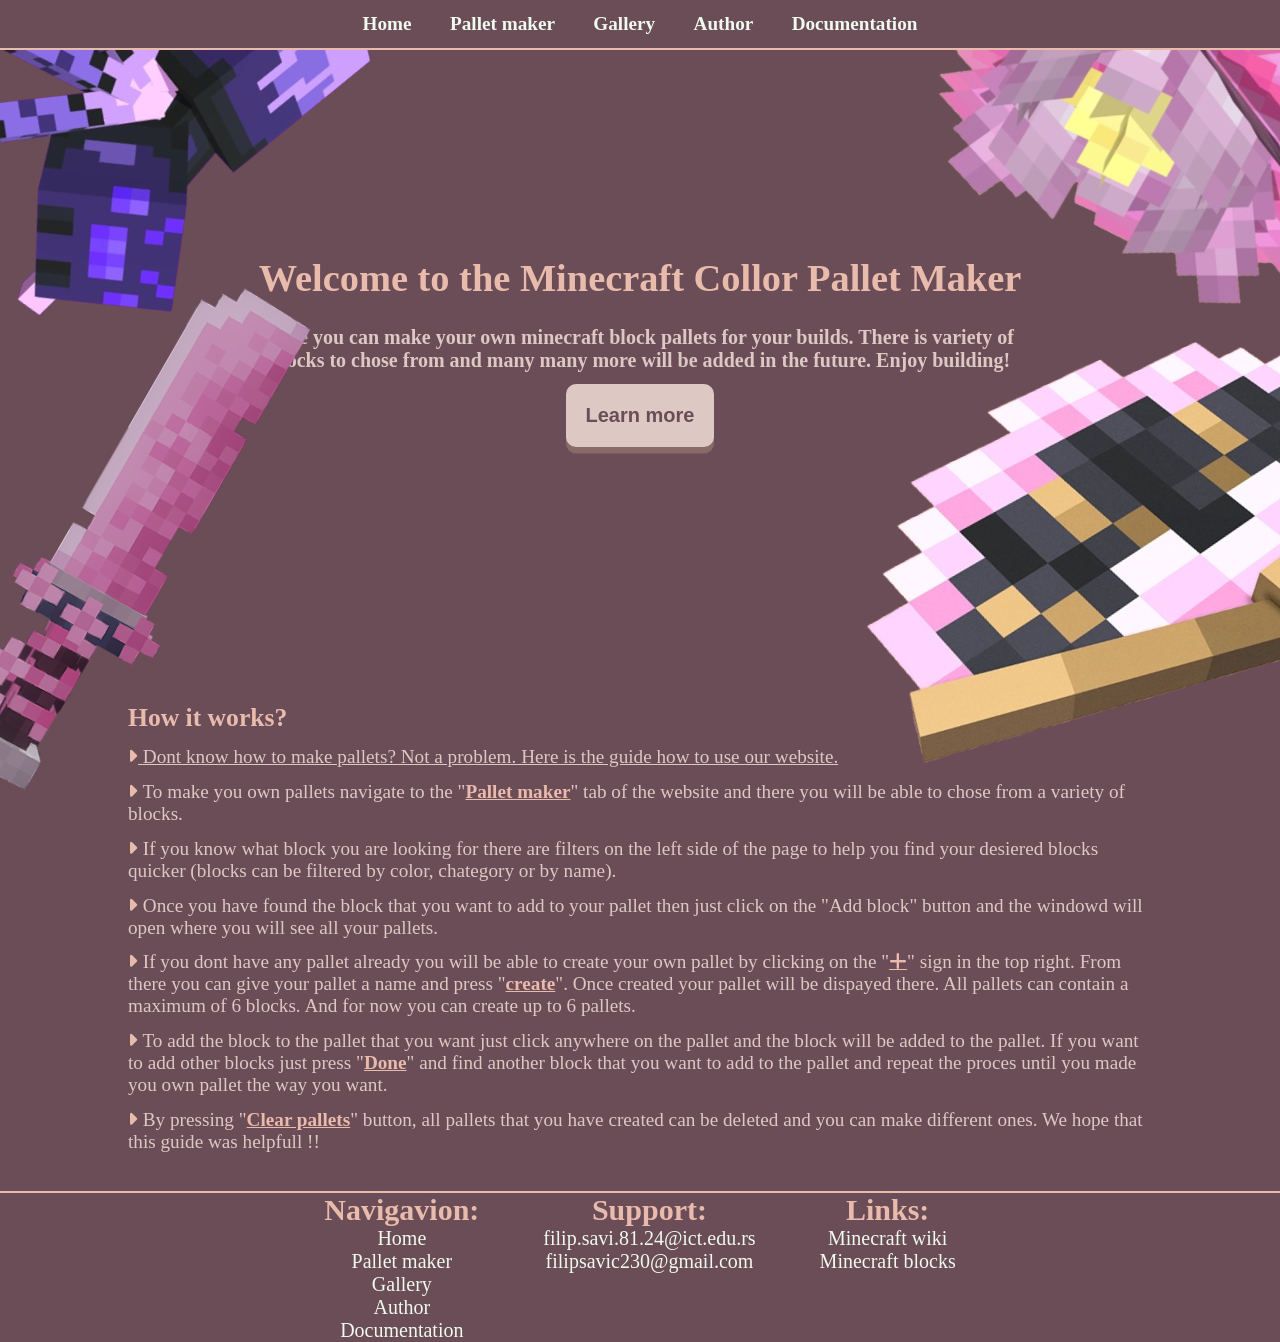
<file: index.html>
<!DOCTYPE html>
<html lang="en">
<head>
    <meta charset="UTF-8">
    <meta name="viewport" content="width=device-width, initial-scale=1.0">
    <!-- ⁡⁢⁣⁣Meta tagovi⁡ -->

    <!-- ⁡⁢⁣⁣Title⁡ -->
    <title>Block pallet maker</title>

    <!-- ⁡⁢⁣⁣Description⁡ -->
    <meta name="description" content="Minecraft block pallet maker, awesome place to create your own block pallets.">

    <!-- ⁡⁢⁣⁣Keywords⁡ -->
    <meta name="keywords" content="blocks,pallets,block pallets,minecraft">

    <!-- ⁡⁢⁣⁣Ikonica sajta⁡ -->
    <link rel="icon" href="/resources/images/grass_block.ico" type="image/x-icon">

    
    <link rel="stylesheet" href="https://cdnjs.cloudflare.com/ajax/libs/font-awesome/6.7.1/css/all.min.css" integrity="sha512-5Hs3dF2AEPkpNAR7UiOHba+lRSJNeM2ECkwxUIxC1Q/FLycGTbNapWXB4tP889k5T5Ju8fs4b1P5z/iB4nMfSQ==" crossorigin="anonymous" referrerpolicy="no-referrer" />


    
    <link rel="stylesheet" href="resources/css/style.css">
</head>
<body>

    
    <div class="hero">
        <h1>Welcome to the Minecraft Collor Pallet Maker</h1>
        <h2>Here you can make your own minecraft block pallets for your builds. There is variety of blocks to chose from and many many more will be added in the future. Enjoy building!</h2>
        <button id="learnMore">Learn more</button>
        <img src="resources/images/sword.png" alt="pink sword" id="sword">
        <img src="resources/images/lotus.png" alt="lotus" id="lotus">
        <img src="resources/images/fan.png" alt="fan" id="fan">
        <img src="resources/images/spider.png" alt="spider" id="spider">
    </div>

    <div id="main">
        <h2>How it works?</h2>
        <p><i class="fa-solid fa-caret-right rightArrow"></i> Dont know how to make pallets? Not a problem. Here is the guide how to use our website.</p>
        <p><i class="fa-solid fa-caret-right rightArrow"></i> To make you own pallets navigate to the "<a href="palletMaker.html" class="guidImp">Pallet maker</a>" tab of the website and there you will be able to chose from a variety of blocks.</p>
        <p><i class="fa-solid fa-caret-right rightArrow"></i> If you know what block you are looking for there are filters on the left side of the page to help you find your desiered blocks quicker (blocks can be filtered by color, chategory or by name).</p>
        <p><i class="fa-solid fa-caret-right rightArrow"></i> Once you have found the block that you want to add to your pallet then just click on the "Add block" button and the windowd will open where you will see all your pallets.</p>
        <p><i class="fa-solid fa-caret-right rightArrow"></i> If you dont have any pallet already you will be able to create your own pallet by clicking on the "<i class="fa-solid fa-plus guidImp"></i>" sign in the top right. From there you can give your pallet a name and press "<span class="guidImp">create</span>". Once created your pallet will be dispayed there. All pallets can contain a maximum of 6 blocks. And for now you can create up to 6 pallets.</p>
        <p><i class="fa-solid fa-caret-right rightArrow"></i> To add the block to the pallet that you want just click anywhere on the pallet and the block will be added to the pallet. If you want to add other blocks just press "<span class="guidImp">Done</span>" and find another block that you want to add to the pallet and repeat the proces until you made you own pallet the way you want.</p>
        <p><i class="fa-solid fa-caret-right rightArrow"></i> By pressing "<span class="guidImp">Clear pallets</span>" button, all pallets that you have created can be deleted and you can make different ones. We hope that this guide was helpfull !! </p>
    </div>


    
    <script src="https://code.jquery.com/jquery-3.7.1.min.js" 
    integrity="sha256-/JqT3SQfawRcv/BIHPThkBvs0OEvtFFmqPF/lYI/Cxo=" 
    crossorigin="anonymous"></script>
    <script src="resources/js/main.js"></script>
</body>
</html>
</file>
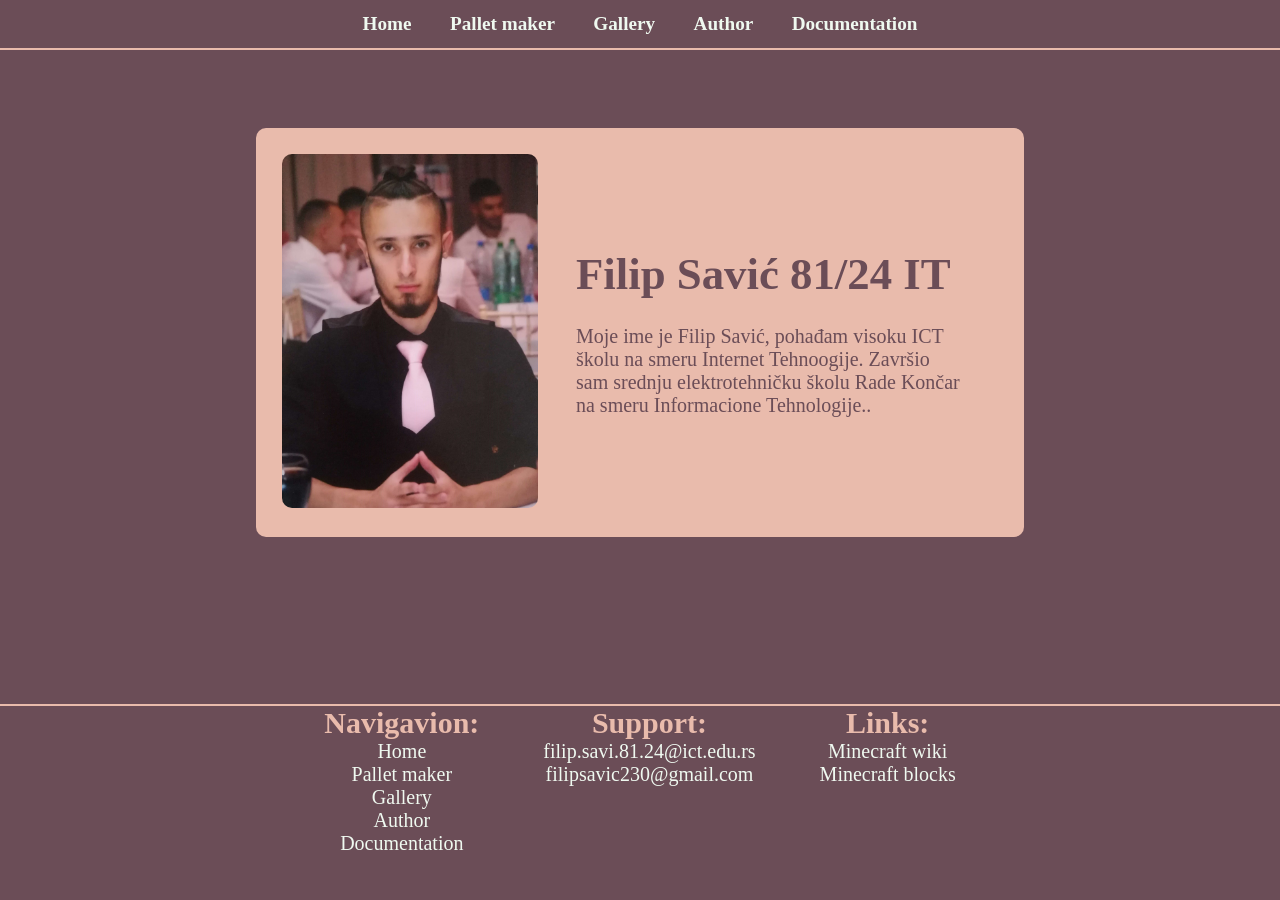
<file: author.html>
<!DOCTYPE html>
<html lang="en">
<head>
    <meta charset="UTF-8">
    <meta name="viewport" content="width=device-width, initial-scale=1.0">
    
    <!-- ⁡⁢⁣⁣Meta tagovi⁡ -->

    <!-- ⁡⁢⁣⁣Title⁡ -->
    <title>Author</title>

    <!-- ⁡⁢⁣⁣Description⁡ -->
    <meta name="description" content="About author of the website and the application.">

    <!-- ⁡⁢⁣⁣Keywords⁡ -->
    <meta name="keywords" content="Authour, admin,developer, creator">

    <!-- ⁡⁢⁣⁣Ikonica sajta⁡ -->
    <link rel="icon" href="/resources/images/grass_block.ico" type="image/x-icon">

    
    <link rel="stylesheet" href="https://cdnjs.cloudflare.com/ajax/libs/font-awesome/6.7.1/css/all.min.css" integrity="sha512-5Hs3dF2AEPkpNAR7UiOHba+lRSJNeM2ECkwxUIxC1Q/FLycGTbNapWXB4tP889k5T5Ju8fs4b1P5z/iB4nMfSQ==" crossorigin="anonymous" referrerpolicy="no-referrer" />

    
    <link rel="stylesheet" href="resources/css/style.css">
</head>
<body>

    
    <div class="authorHero">
        <div id="authorWrap">
            <div id="authorImgDiv">
                <img src="resources/images/profilna.jpg" alt="profilePicture" id="authorImg">
            </div>
            <div id="authorDesc">
                <h1>Filip Savić 81/24 IT</h1>
                <p>Moje ime je Filip Savić, pohađam visoku ICT školu na smeru Internet Tehnoogije. Završio sam srednju elektrotehničku školu Rade Končar na smeru Informacione Tehnologije..</p>
            </div>
        </div>
    </div>

    

    <script src="https://code.jquery.com/jquery-3.7.1.min.js" 
    integrity="sha256-/JqT3SQfawRcv/BIHPThkBvs0OEvtFFmqPF/lYI/Cxo=" 
    crossorigin="anonymous"></script>
    <script src="resources/js/main.js"></script>
</body>
</html>
</file>
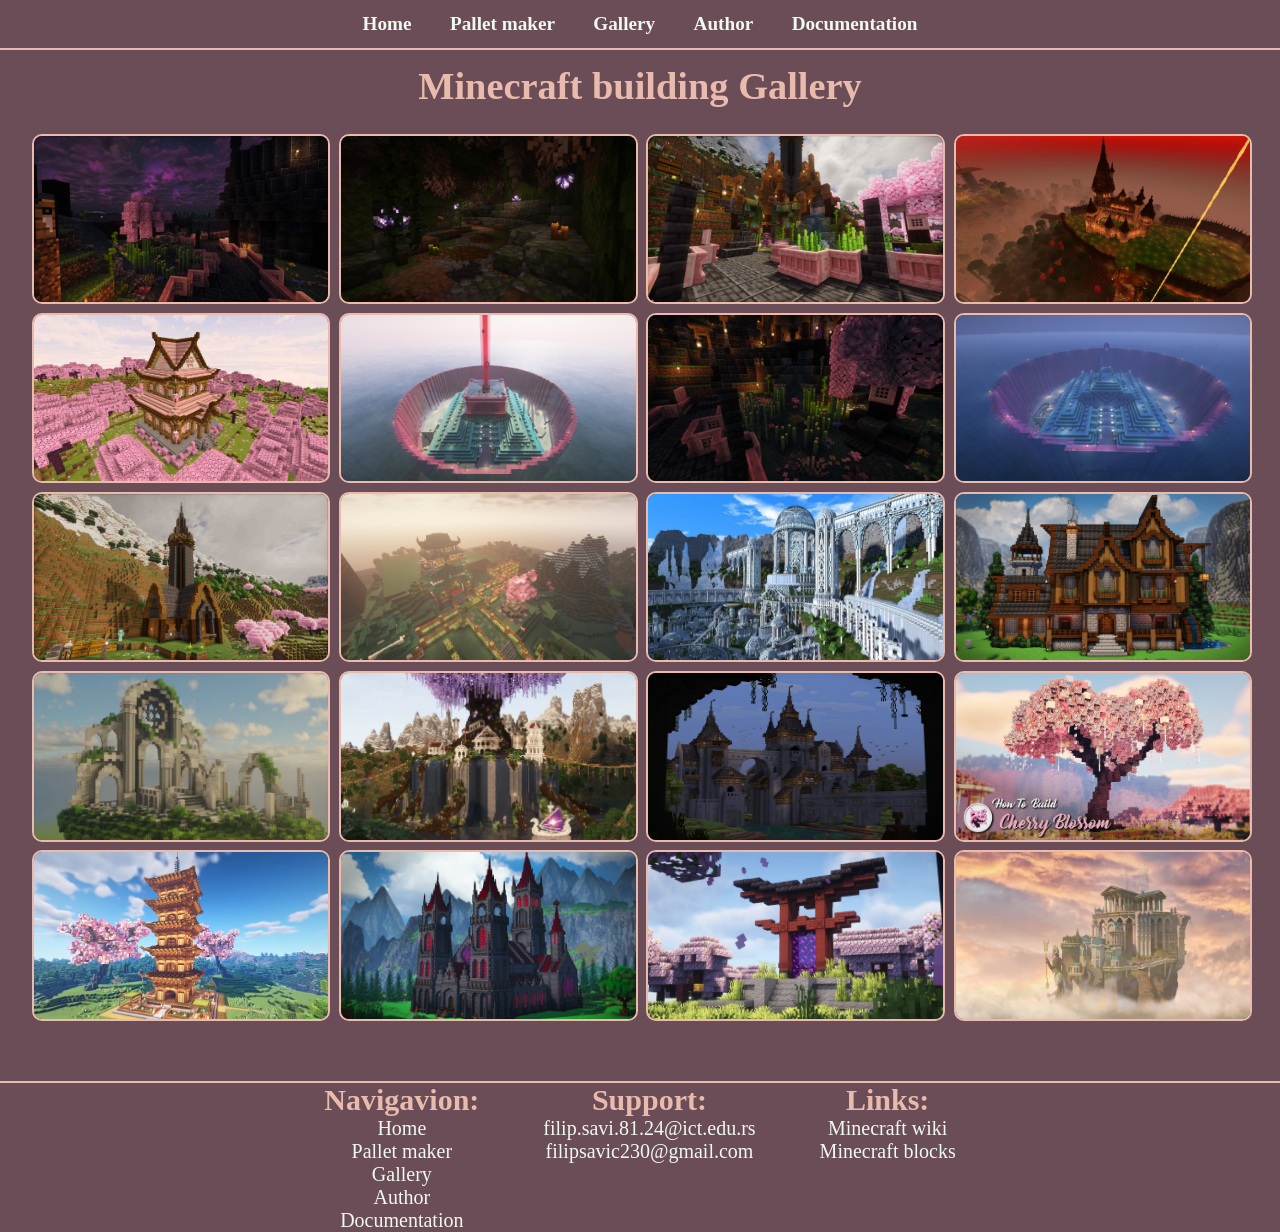
<file: gallery.html>
<!DOCTYPE html>
<html lang="en">
<head>
    <meta charset="UTF-8">
    <meta name="viewport" content="width=device-width, initial-scale=1.0">
    <!-- ⁡⁢⁣⁣Meta tagovi⁡ -->

    <!-- ⁡⁢⁣⁣Title⁡ -->
    <title>Gallery</title>

    <!-- ⁡⁢⁣⁣Description⁡ -->
    <meta name="description" content="Examples of minecraft bulds and pallets used in real scenarious.">

    <!-- ⁡⁢⁣⁣Keywords⁡ -->
    <meta name="keywords" content="minecraft,blocks,minecraft bulds,minecraft blocks">

    <!-- ⁡⁢⁣⁣Ikonica sajta⁡ -->
    <link rel="icon" href="/resources/images/grass_block.ico" type="image/x-icon">
    
    <link rel="stylesheet" href="https://cdnjs.cloudflare.com/ajax/libs/font-awesome/6.7.1/css/all.min.css" integrity="sha512-5Hs3dF2AEPkpNAR7UiOHba+lRSJNeM2ECkwxUIxC1Q/FLycGTbNapWXB4tP889k5T5Ju8fs4b1P5z/iB4nMfSQ==" crossorigin="anonymous" referrerpolicy="no-referrer" />

    
    <link rel="stylesheet" href="resources/css/style.css">
</head>
<body>

    
    <div class="galleryHero">
        <h1>Minecraft building Gallery</h1>
        <div id="galleryImages">
            
        </div>
    </div>

    

    <script src="https://code.jquery.com/jquery-3.7.1.min.js" 
    integrity="sha256-/JqT3SQfawRcv/BIHPThkBvs0OEvtFFmqPF/lYI/Cxo=" 
    crossorigin="anonymous"></script>
    <script src="resources/js/main.js"></script>
</body>
</html>
</file>
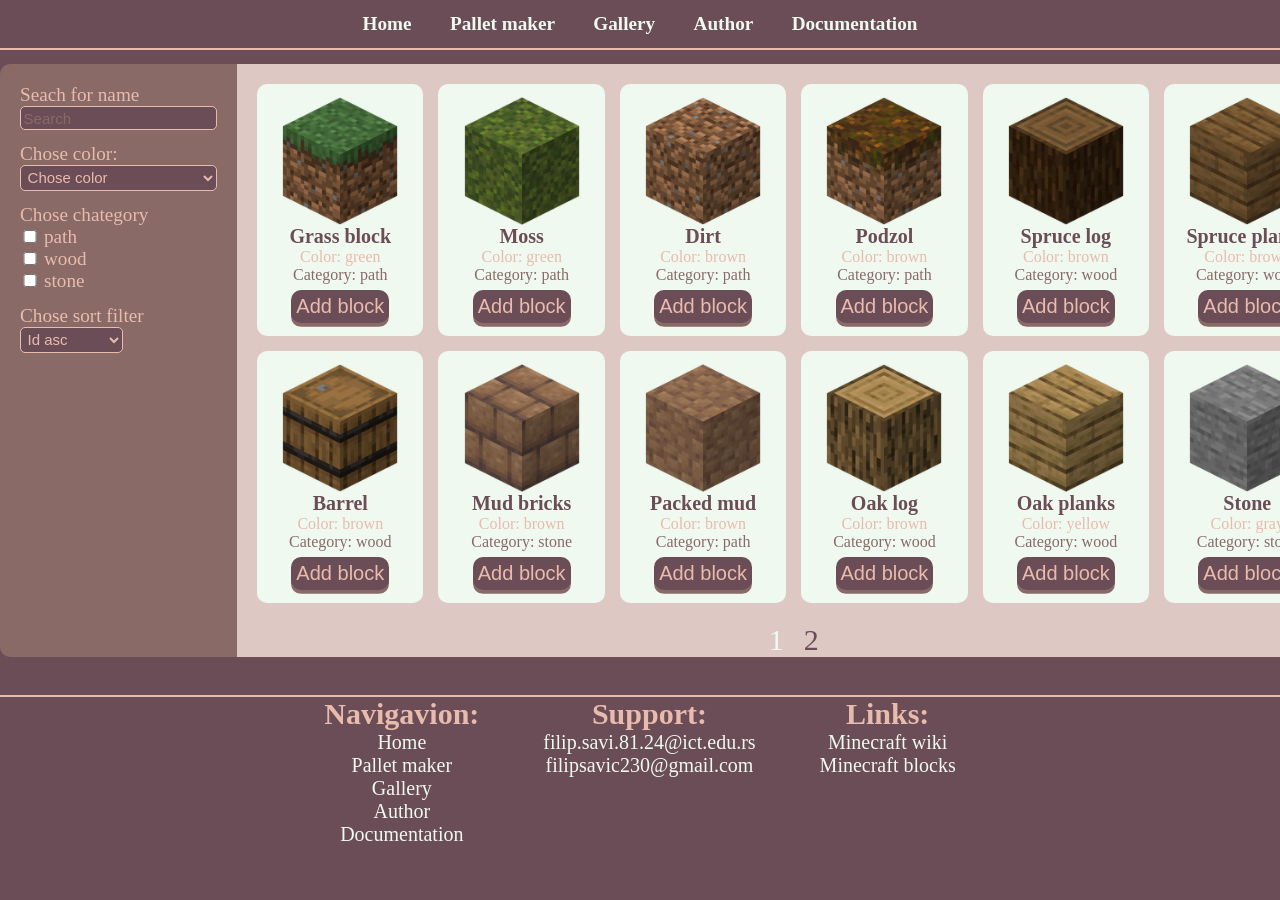
<file: palletMaker.html>
<!DOCTYPE html>
<html lang="en">
<head>
    <meta charset="UTF-8">
    <meta name="viewport" content="width=device-width, initial-scale=1.0">
    
    <!-- ⁡⁢⁣⁣Meta tagovi⁡ -->

    <!-- ⁡⁢⁣⁣Title⁡ -->
    <title>Pallet generator</title>

    <!-- ⁡⁢⁣⁣Description⁡ -->
    <meta name="description" content="Minecraft block pallets creation tool.">

    <!-- ⁡⁢⁣⁣Keywords⁡ -->
    <meta name="keywords" content="blocks,pallets,block pallets,minecraft">

    <!-- ⁡⁢⁣⁣Ikonica sajta⁡ -->
    <link rel="icon" href="/resources/images/grass_block.ico" type="image/x-icon">
    
    <link rel="stylesheet" href="https://cdnjs.cloudflare.com/ajax/libs/font-awesome/6.7.1/css/all.min.css" integrity="sha512-5Hs3dF2AEPkpNAR7UiOHba+lRSJNeM2ECkwxUIxC1Q/FLycGTbNapWXB4tP889k5T5Ju8fs4b1P5z/iB4nMfSQ==" crossorigin="anonymous" referrerpolicy="no-referrer" />

    
    <link rel="stylesheet" href="resources/css/style.css">
</head>
<body>

    <div class="makerWrapper">
        <div class="filter">
            <form id="fitlerForm">
                <div>
                   <label for="name">Seach for name</label> 
                   <input type="text" name="name" id="name" placeholder="Search">
                </div>

                <div id="colors">
                    <label for="color">Chose color:</label>
                    <select name="color" id="color">
                        <option>Chose color</option>
                    </select>
                </div>

                <div id="category">
                    <label for="chateogry">Chose chategory</label>
                </div>
                <div>
                    <label for="sort">Chose sort filter</label>
                    <select name="sort" id="sort">
                    </select>
                </div>
            </form>
        </div>
        <div id="popUp">
            <div id="palletPicker">
                <h2>Chose the pallet to add block to:</h2>
                <div id="palletsWrap">
                    <div id="createPallet">
                        <div>
                            <label for="palletName">Name: </label>
                            <input type="text" name="palletName" id="palletName" autocomplete="off"></input>
                            <button class="createCancle" id="create">Create</button>
                            <button class="createCancle" id="cancle">Cancel</button>
                        </div>
                        <p id="error"></p>
                    </div>
                    <div class="palletsHeader">
                        <h3>Pallets:</h3>
                        <div>
                            
                            <i class="fa-solid fa-plus" id="addPallet"></i>
                        </div>
                    </div>
                    <div id="pallets">
                        
                    </div>
                    <button id="closePallets">Done</button>
                    <button id="clearPallets">Clear pallets</button>
                </div>

            </div>
        </div>
        <div class="catalog">
            <div class="page"></div>
            <div class="pages">
            </div>
        </div>

    </div>


    

    <script src="https://code.jquery.com/jquery-3.7.1.min.js" 
    integrity="sha256-/JqT3SQfawRcv/BIHPThkBvs0OEvtFFmqPF/lYI/Cxo=" 
    crossorigin="anonymous"></script>
    <script src="resources/js/main.js"></script>
</body>
</html>
</file>
<file: resources/css/style.css>
* {
    padding: 0px;
    margin: 0px;
    border: 0px;
    outline: 0px;
    list-style-type: none;
    text-decoration: none;
    color: black;
    transition-duration: 0.5s;
}

body {
    background-color: var(--accent);
    --background:#EFF9F0;
    --primary:#DDC8C4;
    --secondary:#896A67;
    --accent:#6B4D57;
    --secondary2:#e9bbac;
    /* --secondary2:#b51845; */
    overflow-x: hidden;
    
}
::selection{
    background-color: var(--primary);
    color: var(--accent);
}
/* ⁡⁢⁣⁣///////////////////////////////  HEADER /////////////////////////////⁡ */
header{
    position: fixed;
    background-color: var(--accent);
    border-bottom: 2px solid var(--secondary2);
    z-index: 100;
}
header ul{
    display: flex;
    justify-content: center;
    gap: 1vw;
    width: 100vw;
}
header ul li{
    padding: 1vw;
}
header ul li:hover a{
    text-shadow: 0px 0px 10px var(--primary);
    /* text-shadow: 0px 0px 10px var(--background); */
}
header ul li a{
    font-size: clamp(13px,1.5vw,1.5vw);
    color: var(--background);
    font-weight: bold;
}
/* ⁡⁣⁣⁢///////////////////////////////////////////////////////////////////////⁡ */

/* ⁡⁢⁣⁣///////////////////  FOOTER  /////////////////////////////⁡ */
footer{
    margin-top: 3vw;
    display: flex;
    width: 100vw;
    background-color: var(--accent);
    /* justify-content: space-evenly; */
    justify-content: center;
    gap: 5vw;
    border-top: 2px solid var(--secondary2);
}
footer>div{
    text-align: center;
    display: flex;
    flex-direction: column;
}
footer>div>h3{
    font-size: clamp(30px,2vw,2vw);
    color: var(--secondary2);
}
footer a,footer p{
    font-size: clamp(20px,1.5vw,1.5vw);
    color: var(--background);
    transition-duration: 0.3s;
}
footer a:hover,footer ul li:hover{
    color: var(--primary);
    transform: scale(105%);
}
/* ⁡⁣⁣⁢////////////////////////////////////////////////////////////////////////⁡ */


/* ⁡⁢⁣⁣//////////////////////////////   INDEX    //////////////////////////⁡ */
.hero{
    display: flex;
    flex-direction: column;
    align-items: center;
    justify-content: center;

    padding: 20vw 20vw;
    width: 100vw;

    text-align: center;


    box-sizing: border-box;
}

.hero h1{
    font-size: clamp(35px,3vw,3vw);
    color: var(--primary);
    color: var(--secondary2);
}
.hero h2{
    color: var(--primary);
    padding: 2vw 0vw 1vw 0vw;
    font-size: clamp(20px,1.2vw,1.2vw);
}
#learnMore{
    background-color: var(--primary);
    color: var(--accent);

    border-radius: 10px;
    
    font-weight: bold;
    font-size: clamp(20px,1.2vw,1.2vw);
    padding: clamp(20px,1vw,1vw);

    box-shadow: 0vw 0.5vw var(--secondary);
}
#learnMore:hover{
    cursor: pointer;
}
#learnMore:active{
    box-shadow: 0vw 0vw var(--secondary);
    transform: translateY(0.5vw);
    transition-duration: 0.2s;
}

#main{
    display: flex;
    flex-direction: column;
    padding: 0vw 10vw;
    width: 100vw;
    gap: 1vw;
    box-sizing: border-box;
}
#main h2{
    font-size: clamp(25px,2vw,2vw);
    color: var(--secondary2);
}
#main p{
    color: var(--primary);
    font-size: clamp(15px,1.5vw,1.5vw);
}
#main p:first-of-type{
    text-decoration: underline;
}
.guidImp{
    color: var(--secondary2);
    font-weight: bold;
    text-decoration: underline;
}
.rightArrow{
    color: var(--secondary2);
}

#sword{
    position: absolute;
    margin-left: -80vw;
    margin-top: 30vw;
    transform: rotateY(180deg);
    transform: rotateZ(30deg);
}
#lotus{
    position: absolute;
    margin-left: 80vw;
    margin-top: -40vw;
    transform: rotateZ(-150deg);
    /* z-index: 200; */
}
#fan{
    position: absolute;
    margin-left: 80vw;
    margin-top: 30vw;
    transform: rotateZ(-20deg);
}
#spider{
    position: absolute;
    margin-left: -80vw;
    margin-top: -40vw;
    transform: rotateZ(-80deg) rotateX(180deg);
    /* transform:rotateY(180deg); */
}
/* ⁡⁣⁣⁢////////////////////////////////////////////////////////////////////////⁡ */

/* ⁡⁢⁣⁣/////////////////////////////⁡⁡⁢⁣⁣/ PALLET MAKER  ////////////////////////////⁡ */
.makerWrapper{
    display: flex;
    padding-top: 5vw;

}
.invisibleId{
    display: none;
}
.filter{
    background-color: var(--secondary);
    padding: 20px;
    border-radius: 10px 0px 0px 10px
}
.filter *{
    color: var(--secondary2);
}
#fitlerForm{
    display: flex;
    flex-direction: column;
    gap: 1vw;
}
#colors{
    display: flex;
    flex-direction:column;
}
.filter label{
   /* font-size: 15px; */
    font-size: clamp(15px,1.5vw,1.5vw);
}
input[type="checkbox"]{
    accent-color: var(--accent);
    width: 1vw;
    /* height: 1vw; */
    width: clamp(20px,1vw,1vw);
}
input[type="checkbox"]:checked{
    outline: 1px solid var(--secondary2);
}
::placeholder{
    color: var(--secondary);
}
option:checked{
    background-color: var(--primary);
    color: var(--accent);
}
select,input[type="text"]{
    background-color: var(--accent);
    font-size: clamp(15px,1vw,1vw);
    padding: 0.2vw;
    border-radius: 5px;
    border: 1px solid var(--secondary2);
}

.catalog{
    background-color: var(--primary);
    border-radius: 0px 10px 10px 0px
}
.page{
    background-color: var(--primary);
    padding: 20px;
    /* display: flex; */
    display: grid;
    grid-template-columns: repeat(6,13vw);
    grid-template-rows: repeat(2,auto);
    gap: 15px;
    border-radius: 0px 10px 0px 0px
}
.pages{
    display: flex;
    align-items: center;
    justify-content: center;
    gap: 20px;
}
.pages p{
    font-size: 30px;
    color: var(--accent);
}
#curentPage{
    color: var(--background);
}
.pages p:hover{
    cursor: pointer;
}
/* .category div{
    display: flex;
    align-items: center;
    justify-content: center;
} */
.item{
    background-color:var(--background);
    padding: 1vw;
    border-radius: 10px;
    display: flex;
    flex-direction: column;
    align-items: center;
}
.item img{
    width: 10vw;
    width: clamp(50px,10vw,10vw);
}
#category{
    display: flex;
    flex-direction: column;

}
#commingSoon{
    display: flex;
    align-items: center;
    justify-content: center;
    text-align: center;

}
#commingSoon h2{
    font-size: 50px;
    background-color: var(--background);
    padding: 1vw;
    border-radius: 10px;
    color: var(--secondary);
}

.addBlock{
    background-color: var(--accent);
    font-size: 1vw;
    font-size: clamp(20px,1vw,1vw);
    color: var(--secondary2);
    padding: 0.3vw;
    padding: clamp(5px,0.3vw,0.3vw);
    border-radius: 10px;
    margin-top: 0.5vw;

    box-shadow: 0vw 0.3vw var(--secondary);
    transition-duration: 0.2s;
}
.addBlock:hover{
    cursor: pointer;
}
.addBlock:active{
    box-shadow: 0vw 0vw var(--secondary);
    transform: translateY(0.3vw);
}

/* ⁡⁣⁣⁢///////////////////////////////////////////////////////////////⁡ */
/* //⁡⁢⁣⁣///////////////////         BLOCKS          ///////////////////////////⁡ */


.item h2{
    color: var(--accent);
    font-size: clamp(20px,1vw,1vw);
}
.blockColor{
    color: var(--secondary2);
}
.blockChategory{
    color: var(--secondary);
}
/* //⁡⁣⁣⁢////////////////////////////////////////////////////////⁡ */
/* ⁡⁢⁣⁣⁡⁢⁣⁣//////////////////   PALLETS ////////////////////////////⁡ */
#popUp{
    position: fixed;
    top: 0%;
    left: 0%;
    width: 100vw;
    height: 100vh;

    display: none;
    opacity: 0;

    justify-content: center;
    align-items: center;

    background-color: rgba(0,0,0,0.7);
    z-index: 200;
}
#palletPicker{
    background-color: var(--primary);
    padding: 2vw;
    border-radius: 10px;
    width: 70%;
    height: 85%;
    display: flex;
    flex-direction: column;
    gap: 10px;

    text-align: center;
}
#palletPicker :is(h2,h3){
    color: var(--accent);
}
#palletPicker h2{
    margin-bottom: clamp(20px,2vw,2vw);
    font-size: clamp(25px,2vw,2vw);
}
.palletsHeader{
    display: flex;
    justify-content: space-between;
}
#closePallets{
    background-color: var(--accent);
    color: var(--secondary2);
    padding: 1vw 2vw;
    border-radius: 10px;
    font-weight: bold;
    font-size: clamp(25px,1.2vw,1.2vw);
    box-shadow: 0vw 0.5vw var(--secondary);
    margin-top: 1vw;
}
#closePallets:hover{
    cursor: pointer;
    color: var(--background);
    background-color: rgb(56, 126, 56);
    box-shadow: 0vw 0.5vw rgb(36, 80, 36);
}
#closePallets:active{
    box-shadow: 0vw 0vw var(--secondary);
    transform: translateY(0.5vw);
    transition-duration: 0.2s;
}
#clearPallets{
    background-color: var(--accent);
    color: var(--secondary2);
    padding: 1vw 1vw;
    border-radius: 10px;
    font-weight: bold;
    font-size: clamp(25px,1.2vw,1.2vw);
    box-shadow: 0vw 0.5vw var(--secondary);
    margin-top: 1vw;
}
#clearPallets:hover{
    cursor: pointer;
    color: var(--background);
    background-color: rgb(128, 41, 41);
    box-shadow: 0vw 0.5vw rgb(74, 18, 18);
}
#clearPallets:active{
    box-shadow: 0vw 0vw var(--secondary);
    transform: translateY(0.5vw);
    transition-duration: 0.2s;
}
#addPallet{
    color: var(--accent);
    font-size: 1vw;
    font-size: clamp(15px,1.5vw,1.5vw);
    transition-duration: 1s;
}
#addPallet:hover {
    cursor: pointer;
    transform: rotate(180deg);
}


#error{
    margin-top: 0.5vw;
    color: red;
}
#createPallet{
    overflow: hidden;
    height: 0px;
    opacity: 0;
    padding: 0px 0px;
    box-sizing: border-box;
    transition-duration: 1s;
}
#createPallet>div>label{
    color: var(--accent);
    font-size: clamp(15px,1.5vw,1.5vw);
}
#createPallet input[type="text"]{
    border: 2px solid var(--primary);
    transition-duration: 0.3s;
}
#createPallet input[type="text"]:focus{
    border: 2px solid var(--accent);
}


#palletName{
    border-radius: 10px;
    padding: 0.5vw;
    font-size: clamp(15px,1vw,2vw);

    color: var(--accent);
    background-color:var(--background);
}
.createCancle{
    padding: 0.5vw;
    border-radius: 10px;
    background-color: var(--accent);
    color: var(--secondary2);
    box-shadow: 0vw 0.3vw var(--secondary);
}
.createCancle:hover{
    cursor: pointer;
}
.createCancle:active{
    box-shadow: 0vw 0vw var(--secondary);
    transform: translateY(0.3vw);
    transition-duration: 0.2s;
}


#pallets{
    display: grid;
    grid-template-columns: repeat(3,30%);
    grid-template-rows: repeat(2,25vh);
    justify-content: space-evenly;
    gap: 1vw;
    width: 100%;
    background-color: var(--background);
    border-radius: 10px;
    padding: 1vw;
    box-sizing: border-box;
}

#pallets>div{
    background-color: var(--secondary2);
    border-radius: 10px;
    padding: 0.5vw;
    display: flex;
    /* height: 150%; */
    flex-direction: column;
    align-items: center;
    outline: 2px solid var(--secondary2);
    transition-duration: 0.3s;
}
#pallets>div:hover{
    transform: scale(105%);
    cursor: pointer;
    outline: 2px solid var(--accent);
}
#pallets>div>p{
    font-size: clamp(20px,1.5vw,1.5vw);
    color: var(--accent);
}

.miniPallets{
    display: grid;
    grid-template-columns: repeat(3,3.5vw);
    grid-template-rows: repeat(2,3.5vw);
}
.miniPallets img{
    /* width: 50px; */
    /* height: 50px; */
    width: 3vw;
    width: clamp(30px,3vw,3vw);
    /* height: 3vw; */
    border: 2px solid var(--accent);
    border-radius: 10px;
}
/* ⁡⁣⁣⁢///////////////////////////////////////////////////////////////⁡ */

/* ⁡⁢⁣⁣///////////////////     GALEY  ///////////////////////////⁡ */
.galleryHero{
    display: flex;
    flex-direction: column;
    align-items: center;
    justify-content: center;

    padding-top: 5vw;
    width: 100vw;
    text-align: center;
    box-sizing: border-box;
}
.galleryHero h1{
    font-size: 3vw;
    color: var(--secondary2);
}
#galleryImages{
    display: grid;
    grid-template-columns: repeat(4,23vw);
    grid-auto-rows: 13vw;
    padding: 2vw;
    gap: 1vw;
}
#galleryImages img{
    width: 100%;
    height: 100%;
    border-radius: 10px;
    border: 2px solid var(--secondary2);
}



/* ⁡⁣⁣⁢//////////////////////////////////////////////////////////////////////////////////⁡ */

/* ⁡⁢⁣⁣//////////////////////    AUTHOR   ///////////////////////⁡ */
.authorHero{
    display: flex;
    align-items: center;
    justify-content: center;

    padding: 10vw 20vw ;
    width: 100vw;

    box-sizing: border-box;
}
#authorWrap{
    display: flex;
    align-items: center;
    justify-content: center;

    padding: 2vw;
    border-radius: 10px;
    width: 100vw;

    background-color: var(--secondary2);
}
#authorImg{
    width: 20vw;
    border-radius: 10px;
}
#authorDesc{
    padding: 3vw;
}
#authorDesc h1{
    font-size: clamp(30px,3.5vw,3.5vw);
    color: var(--accent);
    margin-bottom: 2vw;
}
#authorDesc p{
    font-size: clamp(20px,1.5vw,1.5vw);
    color: var(--accent);
}
/* ⁡⁣⁣⁢///////////////////////////////////////////////////////////////////////////////////⁡ */


/* ⁡⁢⁣⁣/////////////////   PHONE  /////////////////////////⁡ */

@media (max-width:576px){
        /* ⁡⁢⁣⁣//////////   AUTHOR   /////////////////////⁡ */
        #authorWrap{
            flex-direction: column;
            text-align: center;
        }
        #authorImg{
        width: 40vw;
        }
        .authorHero{
            padding: 25vw 10vw ;
        }
        /* ⁡⁣⁣⁢//////////////////////////////////////////⁡⁡ */
        /* ⁡⁢⁣⁣//////////   Gallery   /////////////////////⁡ */
        #galleryImages{
            grid-template-columns: repeat(2, 45vw);
            grid-auto-rows: 25vw;
            gap: 3vw;
        }
        /* ⁡⁣⁣⁢//////////////////////////////////////////⁡ */
        /* ⁡⁢⁣⁣//////////   Index   /////////////////////⁡ */
        .hero{
            padding: 30vw 5vw;
        }
        .hero h2{
            padding: 10vw 0vw 5vw 0vw;
        }
        #main{
            padding: 0vw 10vw 20vw 10vw;
        }



        
        /* ⁡⁣⁣⁢//////////////////////////////////////////⁡⁡ */
        /* ⁡⁢⁣⁣//////////   Block pallet maker   /////////////////////⁡ */
        .makerWrapper{
            flex-direction: column;
            padding: 10vw 0vw;
        }
        .page{
            text-align: center;
            grid-template-columns: repeat(2, auto);
            grid-template-rows: repeat(2, auto);
            border-radius: 0px
        }
        .filter{
            border-radius: 0px;
        }
        #pallets{
            display: grid;
            grid-template-columns: repeat(1,80%);
            grid-template-rows: repeat(1,auto);
        }
        .miniPallets{
            grid-template-columns: repeat(3, 50%);
            grid-template-rows: repeat(2, 50%);
        }
        /* ⁡⁣⁣⁢//////////////////////////////////////////⁡⁡ */
        footer{
            flex-direction: column;
        }
    }



    @media (max-width: 1024px) {
    #sword{
            display: none;
        }
        #lotus{
            display: none;
        }
        #fan{
            display: none;
        }
        #spider{
            display: none;
        }
}
/* ⁡⁣⁣⁢//////////////////////////////////////////////////////////////////////⁡ */
</file>
